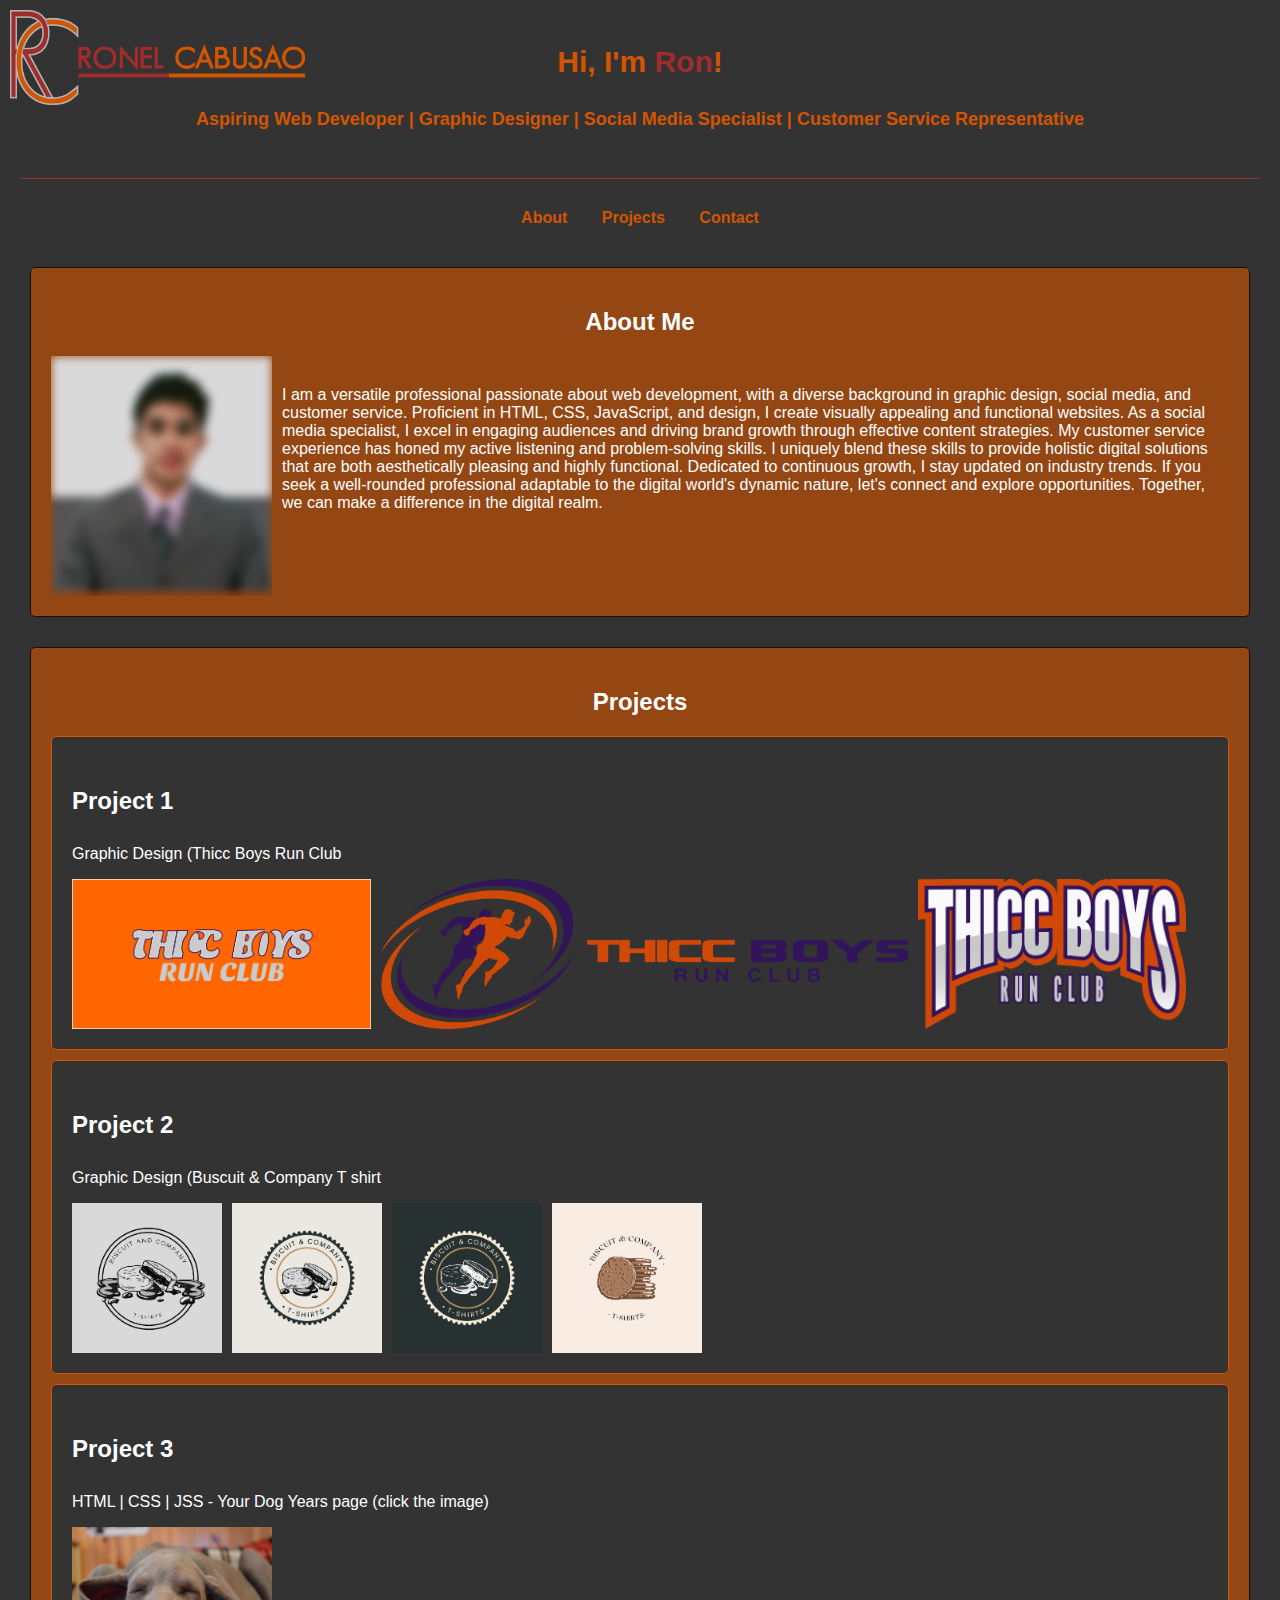
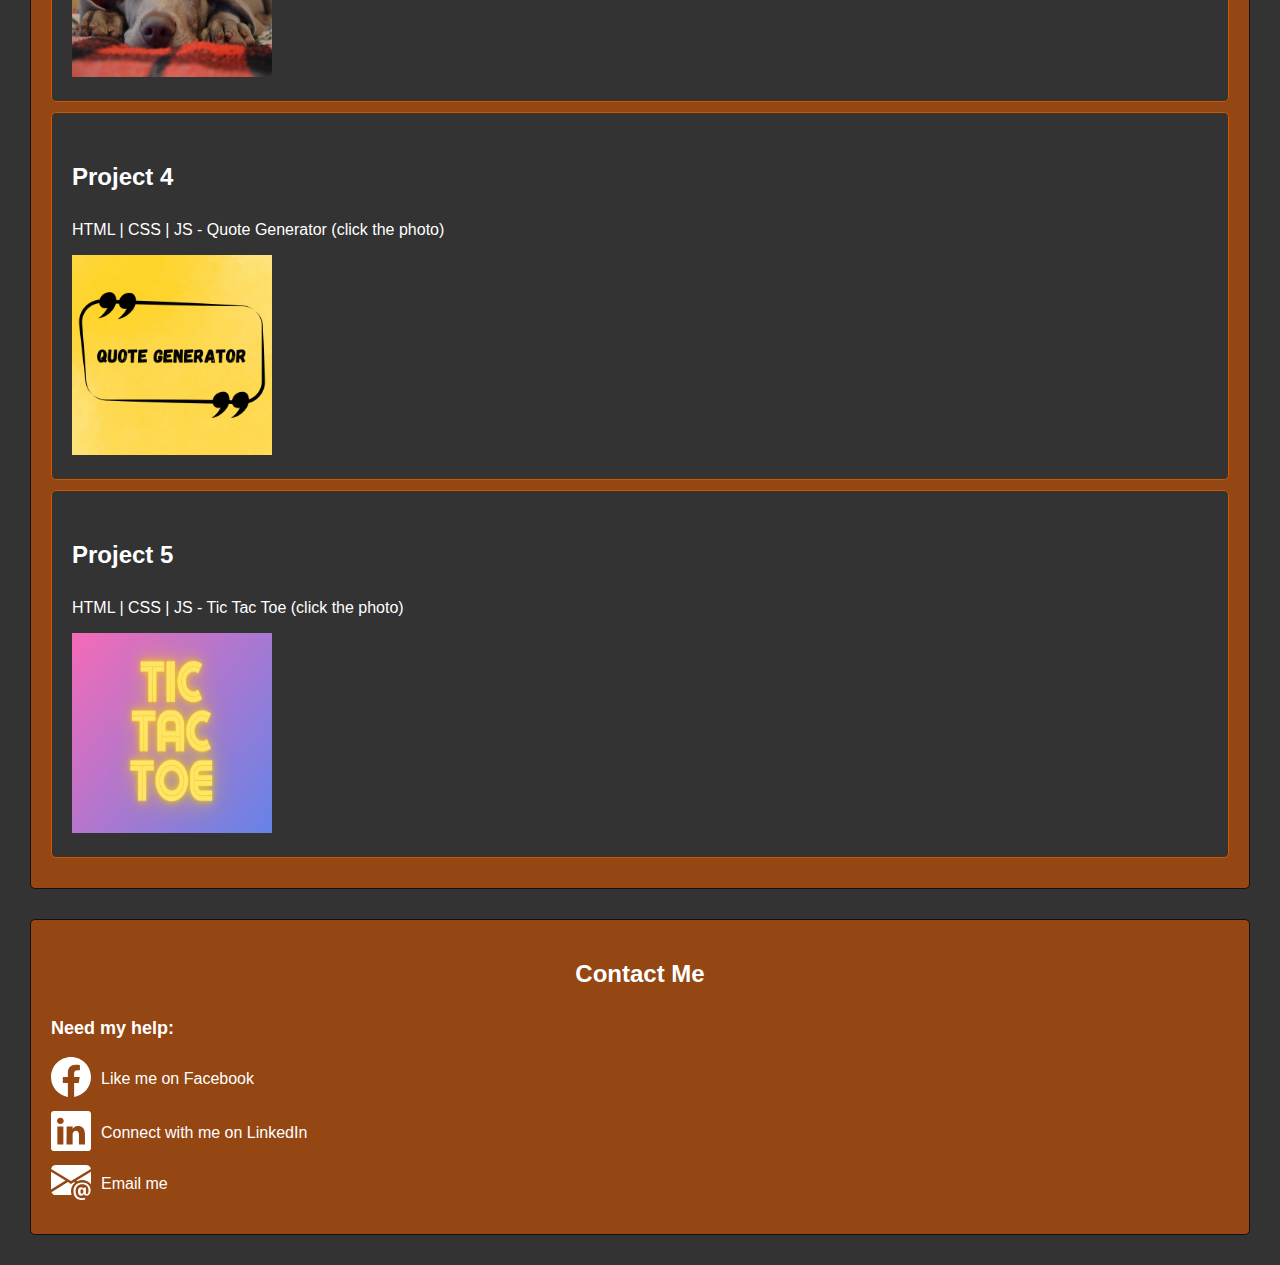
<file: index.html>
<!DOCTYPE html>
<html lang="en">
<head>
    <meta charset="UTF-8">
    <meta name="viewport" content="width=device-width, initial-scale=1.0">
    <link rel="stylesheet" href="style.css">
    <script src="script.js"></script>
    <title>My Portfolio</title>
</head>
<body>
    <header>
            <div class="logo">
                <img src="ronel233.svg" alt="My Logo" id="logo">
            </div>
            <div class="header">
                <div class="header-content">
                    <h1>Hi, I'm <span style="color: #a02c2cff">Ron</span>!</h1>
                    <h3>Aspiring Web Developer | Graphic Designer | Social Media Specialist | Customer Service Representative</h3>
                </div>
            </div>
    </header>
    <nav>
        <ul>
            <li id="about-link"><a href="#about"><b>About</b></a></li>
            <li id="projects-link"><a href="#projects"><b>Projects</b></a></li>
            <li id="contact-link"><a href="#contact"><b>Contact</b></a></li>
        </ul>
    </nav>
    <section id="about">
        <h2>About Me</h2>
        <div class="flex-container">
            <div class="image-container">
                <img src="h1.png" alt="Ronel's Picture" id="about-image" class="blurred">
            </div>
            <div class="text-content">
                <p>I am a versatile professional passionate about web development, with a diverse background in graphic design, social media, and customer service. Proficient in HTML, CSS, JavaScript, and design, I create visually appealing and functional websites. As a social media specialist, I excel in engaging audiences and driving brand growth through effective content strategies. My customer service experience has honed my active listening and problem-solving skills. I uniquely blend these skills to provide holistic digital solutions that are both aesthetically pleasing and highly functional. Dedicated to continuous growth, I stay updated on industry trends. If you seek a well-rounded professional adaptable to the digital world's dynamic nature, let's connect and explore opportunities. Together, we can make a difference in the digital realm.</p>
            </div>
        </div>

    </section>
    <section id="projects">
        <h2>Projects</h2>
        <div class="project">
            <h3>Project 1</h3>
            <p>Graphic Design (Thicc Boys Run Club</p>
            <div class="image-gallery">
                <img src="project-img/Draft 1.png" alt="Project 1 Image 1">
                <img src="project-img/Draft 2.png" alt="Project 1 Image 2">
                <img src="project-img/Draft 3.png" alt="Project 1 Image 3">
                <!-- Add more images for Project 1 as needed -->
            </div>
        </div>
    
        <div class="project">
            <h3>Project 2</h3>
            <p>Graphic Design (Buscuit & Company T shirt</p>
            <div class="image-gallery">
                <img src="project-img/Pic 1.png" alt="Project 2 Image 1">
                <img src="project-img/Pic 2.png" alt="Project 2 Image 2">
                <img src="project-img/Pic 2 Black ver..png" alt="Project 2 Image 2 black version">
                <img src="project-img/Pic 3.png" alt="Project 2 Image 4">
                <!-- Add more images for Project 2 as needed -->
            </div>
        </div>
        <!-- Add more project sections as needed -->
        <div class="project">
            <h3>Project 3</h3>
            <p> HTML | CSS | JSS - Your Dog Years page (click the image)</p>
            <a href="dogyears.html" id="project3-link" target="_blank">
                <img src="dog2.jpeg" alt="Dog Years Calculator" width="200" height="150" id="project3-image">
            </a>
        </div>
        <div class="project">
            <h3>Project 4</h3>
            <p>HTML | CSS | JS - Quote Generator (click the photo)</p>
            <a href="quote_index.html" id="project4-link" target="_blank">
                <img src="quote_gen.png" alt="Quote Generator" width="200"  height="200" id="project4-image">
            </a>
            
        </div>  
        
        <div class="project">
            <h3>Project 5</h3>
            <p>HTML | CSS | JS - Tic Tac Toe (click the photo)</p>
            <a href="tictactoe_index.html" id="project5-link" target="_blank">
                <img src="tictactoe.jpg" alt="Tic Tac Toe" width="200"  height="200" id="project5-image">
            </a>
        </div>
        
    </section>
    
    <section id="contact">
        <h2>Contact Me</h2>
        <h3>Need my help:</h3>
        <div class="contact-item">
            <a href="https://web.facebook.com/todotigas/" target="_blank">
                <img src="path2.svg" alt="Facebook Icon" class="social-icon">
            </a>
            <p>Like me on Facebook</p>
        </div>
        <div class="contact-item">
            <a href="https://www.linkedin.com/in/ronel-cabusao-22a04524a/" target="_blank">
                <img src="path313.svg" alt="LinkedIn Icon" class="social-icon">
            </a>
            <p>Connect with me on LinkedIn</p>
        </div>
        <div class="contact-item">
            <a href="mailto:ronelcabusao20@gmail.com" target="_blank">
                <img src="path4.svg" alt="Mail Icon" class="social-icon">
            </a>
            <p>Email me</p>
        </div>
    </section>
</body>
</html>
</file>
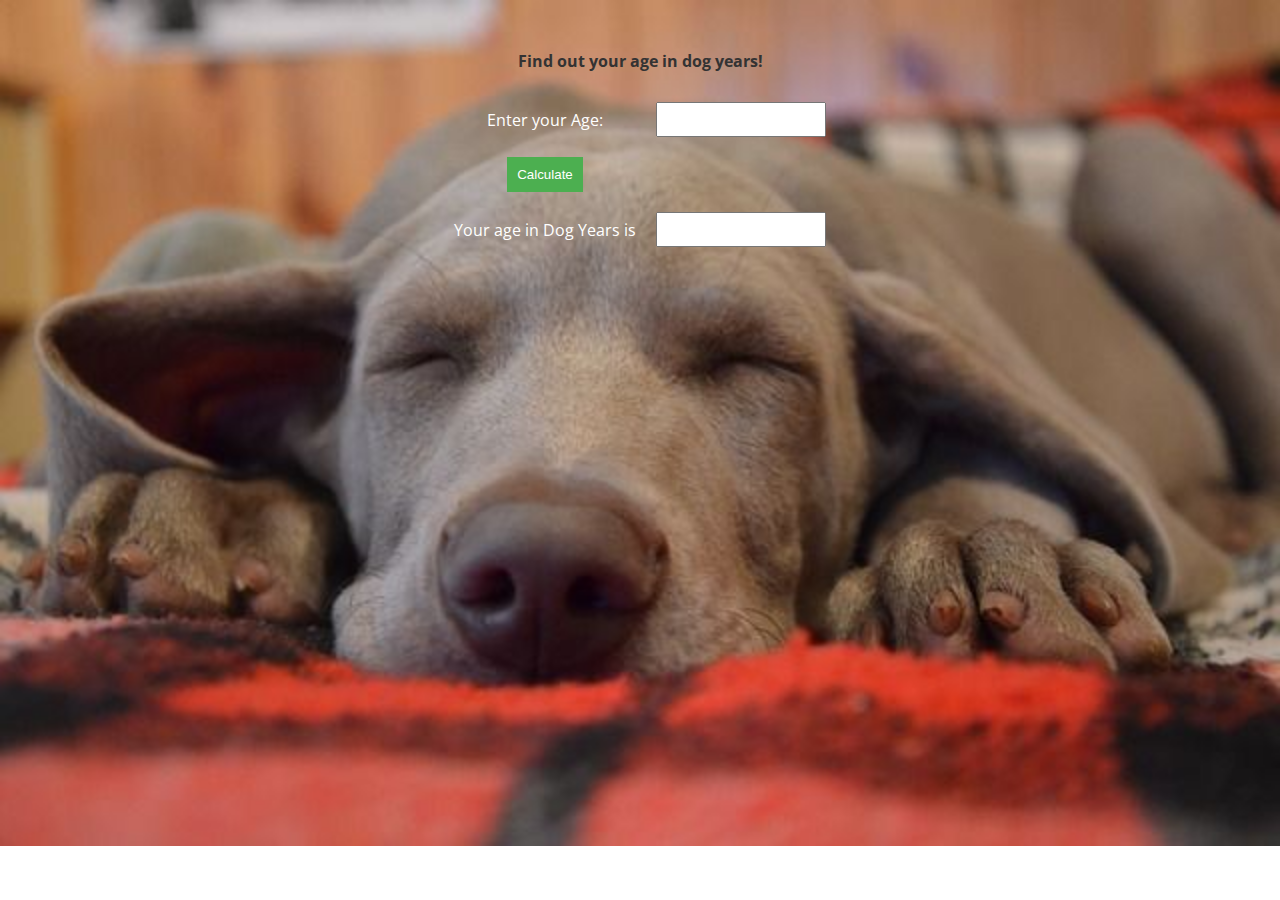
<file: dogyears.html>
<!DOCTYPE html>
<html>

<head>
    <title>Javascript Sample</title>
    <link rel="stylesheet" type="text/css" href="dogyears_styles.css"> <!-- Link to your CSS file -->

    <!-- Link to a Google Font (change the font name as needed) -->
    <link href="https://fonts.googleapis.com/css2?family=Open+Sans:wght@400;700&display=swap" rel="stylesheet">

    <script type="text/javascript" src="dogyears_codex.js"></script>
</head>

<body>
    <b>Find out your age in dog years!</b>
    <form method="post">

        <table>

            <tr>
                <td>Enter your Age:</td>
                <td><input type="text" name="myage" size=15></td>
            </tr>

            <tr>
                <td>
                    <input type="button" value="Calculate" onclick="cyears(this.form)">
                </td>
            </tr>

            <tr>

                <td>Your age in Dog Years is</td>
                <td><input type="text" name="dogage" size=15></td>

            </tr>
        </table>
    </form>
</body>

</html>
</file>
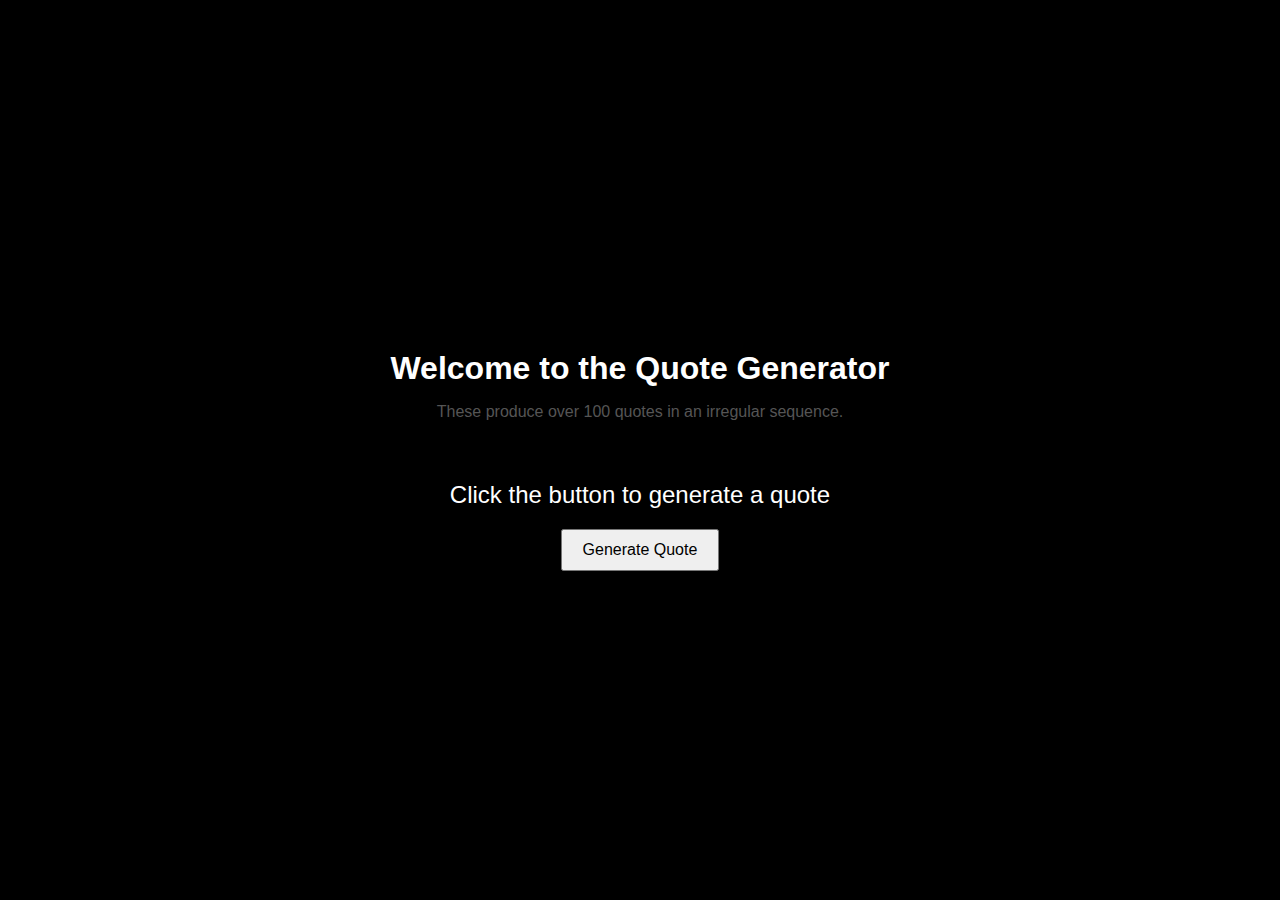
<file: quote_index.html>
<!DOCTYPE html>
<html lang="en">
<head>
    <meta charset="UTF-8">
    <meta name="viewport" content="width=device-width, initial-scale=1.0">
    <link rel="stylesheet" href="quote.styles.css">
    <title>Quote Generator</title>
</head>
<body>
    <div class="header">
        <h1>Welcome to the Quote Generator</h1>
        <p>These produce over 100 quotes in an irregular sequence.</p>
    </div>
    <div class="container" id="container">
        <blockquote id="quote">Click the button to generate a quote</blockquote>
        <button id="generateBtn">Generate Quote</button>
    </div>
    <script src="quote_script.js"></script>
</body>
</html>
</file>
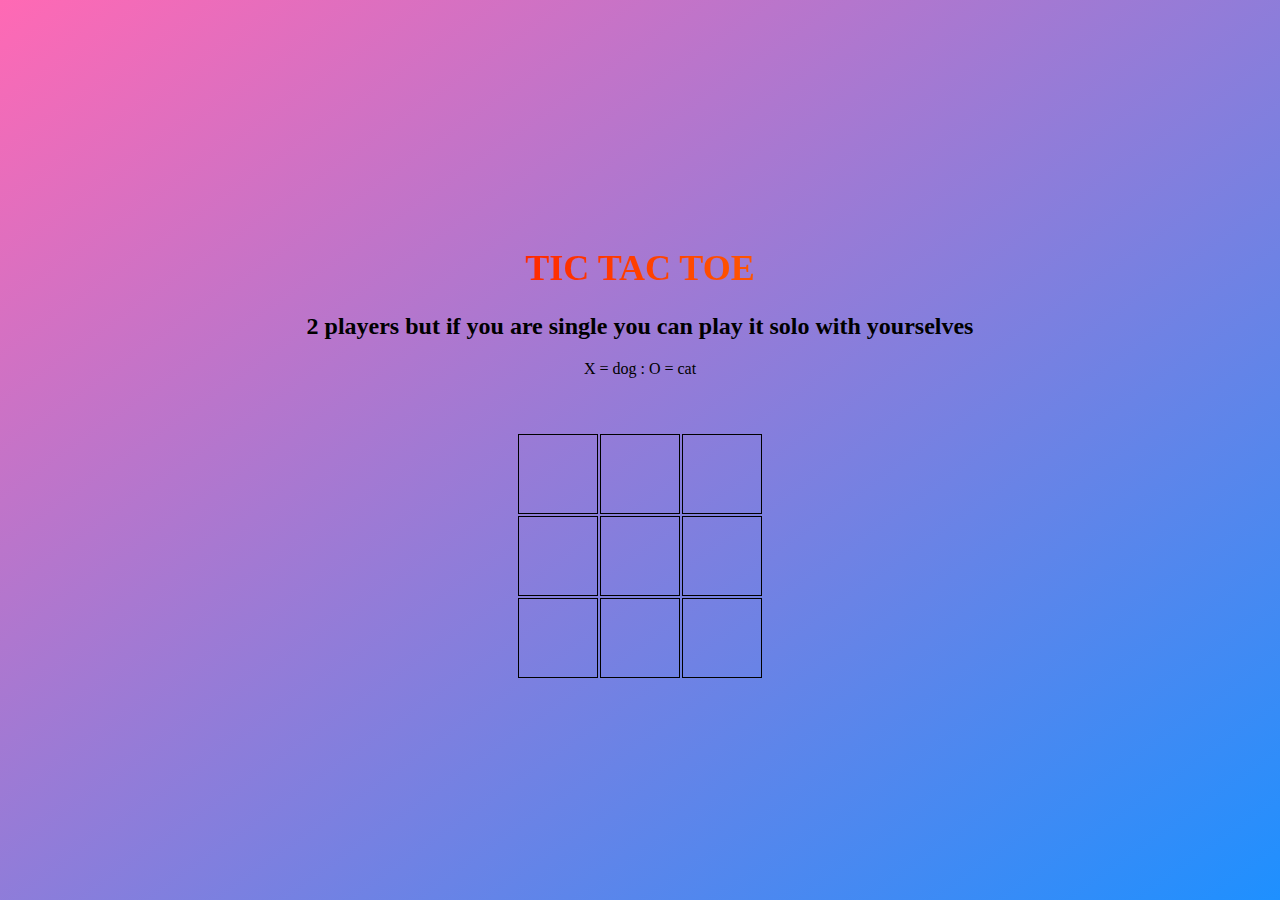
<file: tictactoe_index.html>
<!DOCTYPE html>
<html lang="en">
<head>
<meta charset="UTF-8">
<meta name="viewport" content="width=device-width, initial-scale=1.0">
<title>Tic Tac Toe</title>
<style>
  body {
    display: flex;
    justify-content: center;
    align-items: center;
    flex-direction: column;
    height: 100vh;
    margin: 0;
    background: linear-gradient(to bottom right, #ff69b4, #1e90ff);
    font-family: 'Comic Sans MS', cursive; /* Using Comic Sans MS for jolly font */
  }

  .heading {
    text-align: center;
    margin-bottom: 20px;
  }

  .tic-tac-toe {
    font-size: 36px;
    background: linear-gradient(to right, #ff0000, #ff7f00, #ffff00, #00ff00, #0000ff, #4b0082, #9400d3); /* Colorful gradient */
    -webkit-background-clip: text;
    -webkit-text-fill-color: transparent;
    background-size: 600% 100%;
    animation: rainbow-animation 10s infinite;
  }

  @keyframes rainbow-animation {
    0% {
      background-position: 0 0;
    }
    100% {
      background-position: 100% 0;
    }
  }

  .board-container {
    display: flex;
    justify-content: center;
    align-items: center;
    margin-top: 20px;
  }

  .board {
    display: grid;
    grid-template-columns: repeat(3, 80px); /* Adjusted size for smaller screens */
    grid-template-rows: repeat(3, 80px); /* Adjusted size for smaller screens */
    gap: 2px;
  }

  .cell {
    border: 1px solid black;
    display: flex;
    align-items: center;
    justify-content: center;
    cursor: pointer;
    background-size: cover;
  }

  .cell-x {
    background-image: url('doggo.jpg'); /* Replace 'x.png' with the path to your X image */
  }

  .cell-o {
    background-image: url('cat.jpg'); /* Replace 'o.png' with the path to your O image */
  }
</style>
</head>
<body>
<div class="heading">
  <h1 class="tic-tac-toe">TIC <span style="color: #ff69b4;">T</span><span style="color: #1e90ff;">A</span>C <span style="color: #ff69b4;">T</span><span style="color: #1e90ff;">O</span>E</h1>
  <h2>2 players but if you are single you can play it solo with yourselves</h2>
  <p>X = dog : O = cat</p>
</div>

<div class="board-container">
  <div class="board" onclick="mark(event)">
    <div class="cell" id="1"></div>
    <div class="cell" id="2"></div>
    <div class="cell" id="3"></div>
    <div class="cell" id="4"></div>
    <div class="cell" id="5"></div>
    <div class="cell" id="6"></div>
    <div class="cell" id="7"></div>
    <div class="cell" id="8"></div>
    <div class="cell" id="9"></div>
  </div>
</div>

<script>
  let currentPlayer = 'X';
  let moves = 0;

  function mark(event) {
    const cell = event.target;
    if (cell.classList.contains('cell') && !cell.classList.contains(`cell-${currentPlayer.toLowerCase()}`)) {
      cell.textContent = ''; // Clear text content
      cell.classList.add(`cell-${currentPlayer.toLowerCase()}`);
      currentPlayer = currentPlayer === 'X' ? 'O' : 'X';
      moves++;
    }
    checkWinner();
  }

  function checkWinner() {
    const board = document.querySelectorAll('.cell');
    const winConditions = [
      [1, 2, 3], [4, 5, 6], [7, 8, 9], // Rows
      [1, 4, 7], [2, 5, 8], [3, 6, 9], // Columns
      [1, 5, 9], [3, 5, 7] // Diagonals
    ];

    for (let condition of winConditions) {
      const [a, b, c] = condition;
      if (board[a - 1].classList.contains('cell-x') && board[b - 1].classList.contains('cell-x') && board[c - 1].classList.contains('cell-x')) {
        alert('X wins!');
        resetBoard();
        return;
      } else if (board[a - 1].classList.contains('cell-o') && board[b - 1].classList.contains('cell-o') && board[c - 1].classList.contains('cell-o')) {
        alert('O wins!');
        resetBoard();
        return;
      }
    }

    if (moves === 9) {
      alert("It's a draw!");
      resetBoard();
    }
  }

  function resetBoard() {
    const cells = document.querySelectorAll('.cell');
    cells.forEach(cell => {
      cell.classList.remove('cell-x', 'cell-o');
    });
    currentPlayer = 'X';
    moves = 0;
  }
</script>
</body>
</html>
</file>
<file: style.css>
/* Your original CSS code */
body {
    font-family: Arial, sans-serif;
    margin: 0;
    padding: 0;
    background-color: #333333ff;
}

body, h1, ul {
    margin: 0;
    padding: 0;
}

header {
    text-align: center;
    background-color: #333333ff;
    color: #d35500ff;
    padding: 20px;
    text-align: center;
}

.logo {
    position: absolute;
    top: 10px;
    left: 10px;
    z-index: 2;
    max-width: 100%; /* Set a maximum width relative to its container */
    height: auto;
}

#logo {
    width: 295px;
    height: auto;
}

.header {
    position: relative;
    z-index: 1;
    padding: 25px;
}

header:after {
    content: "";
    display: block;
    border-bottom: 1px solid #a02c2cff;
    margin-top: 5px;
}

h1 {
    font-size: 30px;
    margin-bottom: 10px;
}

h2 {
    grid-area: title;
    text-align: center;
}

h3 {
    margin-top: 30px;
    font-size: 25px;
}

p {
    margin-top: 30px;
}

ul {
    list-style-type: none;
}

ul li {
    display: inline;
    margin-right: 20px;
}

nav {
    background-color: #333333ff;
    text-align: center;
    padding: 10px 0;
}

nav ul {
    list-style-type: none;
    text-align: center;
}

nav li {
    display: inline;
    margin: 0 15px;
}

nav a {
    text-decoration: none;
    color: #d35500ff;
}

nav a:hover {
    color: #ffffff;
}

#about-link a {
    display: inline-flex;
}

#about-link a:hover {
    color: inline;
}

#about-link:hover a::before {
    content: url('about\ white.svg');
    display: inline;
    width: 20px;
    height: 20px;
    margin-right: 5px;
}

.flex-container {
    display: flex;
    flex-wrap: wrap;
    gap: 10px;
}

.text-content {
    flex: 1;
}

.image-container {
    position: relative;
    overflow: hidden;
}

#about-image {
    max-width: 100%;
    height: auto;
    transition: filter 0.3s;
}

#about-image.blurred {
    filter: blur(5px);
}

#about-image:hover {
    filter: blur(0);
}

#projects-link a {
    display: inline-flex;
}

#projects-link a:hover {
    color: inline;
}

#projects-link:hover a::before {
    content: url('whitety.svg');
    display: inline;
    width: 20px;
    height: 20px;
    margin-right: 5px;
}

.project {
    margin: 10px 0;
    padding: 20px;
    border: 1px solid #d35500ff;
    border-radius: 5px;
    background-color: #333333ff;
    color: white;
}

.project h3 {
    font-size: 24px;
    margin-bottom: 10px;
}

.image-gallery {
    display: flex;
    flex-wrap: wrap;
    gap: 10px;
}

.image-gallery img {
    max-width: 100%;
    max-height: 150px;
    height: auto;
    transition: transform 0.3s;
}

.image-gallery img:hover {
    transform: scale(1.5);
}

#contact-link a {
    display: inline-flex;
}

#contact-link a:hover {
    color: inline;
}

#contact-link:hover a::before {
    content: url('tepe\ white.png');
    display: inline;
    width: 20px;
    height: 20px;
    margin-right: 5px;
}

section {
    background-color: rgba(211, 84, 0, 0.61);
    margin: 30px;
    padding: 20px;
    border: 1px solid rgb(19, 17, 17);
    border-radius: 5px;
    color: white;
}

.contact-item {
    display: flex;
    align-items: center;
    margin-bottom: 10px;
}

.social-icon {
    width: 40px;
    height: auto;
    margin-right: 10px;
}

.contact-item p {
    font-size: 16px;
    margin: 0;
}

.project {
    margin: 10px 0;
}

.project #project3-image {
    transition: transform 0.3s ease-in-out;
}

.project #project3-image:hover {
    transform: scale(1.5);
}

.project #project4-image {
    transition: transform 0.3s ease-in-out;
}

.project #project4-image:hover {
    transform: scale(1.5);
}

.project #project5-image {
    transition: transform 0.3s ease-in-out;
}

.project #project5-image:hover {
    transform: scale(1.5);
}

h2 {
    font-size: 24px;
}

h3 {
    font-size: 18px;
}
</file>
<file: dogyears_styles.css>
body {
    font-family: 'Open Sans', sans-serif; /* Use the Google Font you linked */
    background-image: url('dog2.jpeg'); /* Set the path to your background image */
    background-size: cover;
    background-repeat: no-repeat;
    text-align: center;
    margin: 50px;
    color: white; /* Adjust text color for better visibility on the background */
}

b {
    color: #333;
}

table {
    margin: 20px auto;
    border-collapse: collapse;
}

td {
    padding: 10px;
}

input[type="text"] {
    padding: 8px;
    width: 150px;
}

input[type="button"] {
    padding: 10px;
    background-color: #4CAF50;
    color: white;
    border: none;
    cursor: pointer;
}

input[type="button"]:hover {
    background-color: #45a049;
}
</file>
<file: quote.styles.css>
/* styles.css */
body {
    font-family: 'Arial', sans-serif;
    display: flex;
    flex-direction: column;
    align-items: center;
    justify-content: center;
    height: 100vh;
    margin: 0;
    background-color: black; /* Set default background color to black */
    color: white; /* Set default font color to white */
    transition: background-color 0.5s ease;
}

.header {
    text-align: center;
    margin-bottom: 20px;
}

h1 {
    font-size: 2rem;
    margin-bottom: 10px;
}

p {
    font-size: 1rem;
    color: #555;
}

.container {
    text-align: center;
}

blockquote {
    font-size: 1.5rem;
    margin-bottom: 20px;
}

button {
    font-size: 1rem;
    padding: 10px 20px;
    cursor: pointer;
}
</file>
